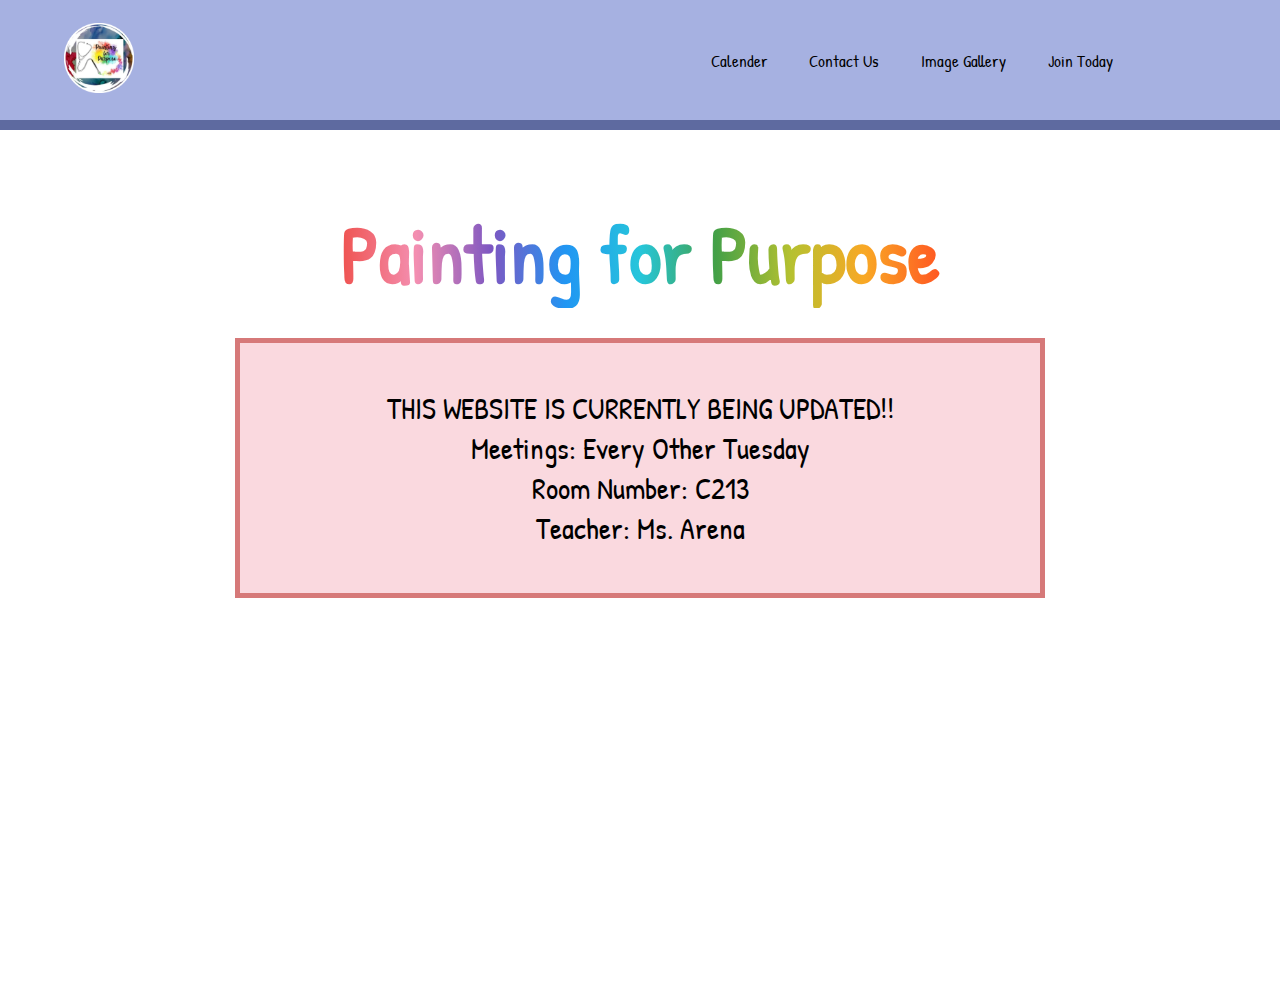
<file: index.html>
<!DOCTYPE html>
<html lang="en">
<head>
    <meta charset="UTF-8">
    <meta http-equiv="X-UA-Compatible" content="IE=edge">
    <meta name="viewport" content="width=device-width, initial-scale=1.0">
    <link rel="stylesheet" href="home.css">
    <link rel="stylesheet" href="all.css">
    <link rel="preconnect" href="https://fonts.googleapis.com"><link rel="preconnect" href="https://fonts.gstatic.com" crossorigin><link href="https://fonts.googleapis.com/css2?family=Patrick+Hand&family=Sofia+Sans:wght@400;500;700&display=swap" rel="stylesheet">
    <title>Painting for Purpose</title>
</head>
<body>
    <script>
        const toggle = () => {
          document.getElementById("nav").classList.toggle("navactive");
        };
      </script>
    <header>
        <div class="brand">
            <a href="index.html"><span class="pfp"><img class="pfp" src="images/pfplogo.PNG"></span></a>
        </div>
        <span class="menu" id="menuIcon" onclick="toggle()">&#8801;</span>
        <div class="navbar" id="nav">
            <ul>
                <li><a href="calender.html">
                    Calender 
                  </a></li>
                <li>
                <a href="contact.html">Contact Us</a>
                </li>
                <li><a href="gallery.html">
                    Image Gallery 
                </a></li>
                <li><a href="https://docs.google.com/forms/d/e/1FAIpQLSemhPa_KWVM1Jf21yqsvYOznnN05cQcvrhHJp8_8v0tZX_J4A/viewform">
                    Join Today
                </a></li>         
            </ul>
        </div>
      </header>
    <div class="body2"> 
        <div class="title"><h1 class="title-2">Painting for Purpose</h1></div>
        <div class="club-info"> 
            <p>THIS WEBSITE IS CURRENTLY BEING UPDATED!!</p>
            <p>Meetings: Every Other Tuesday</p>
            <p>Room Number: C213</p>
            <P>Teacher: Ms. Arena</P>
        </div>
    </div>
    
</body>
</html>
</file>
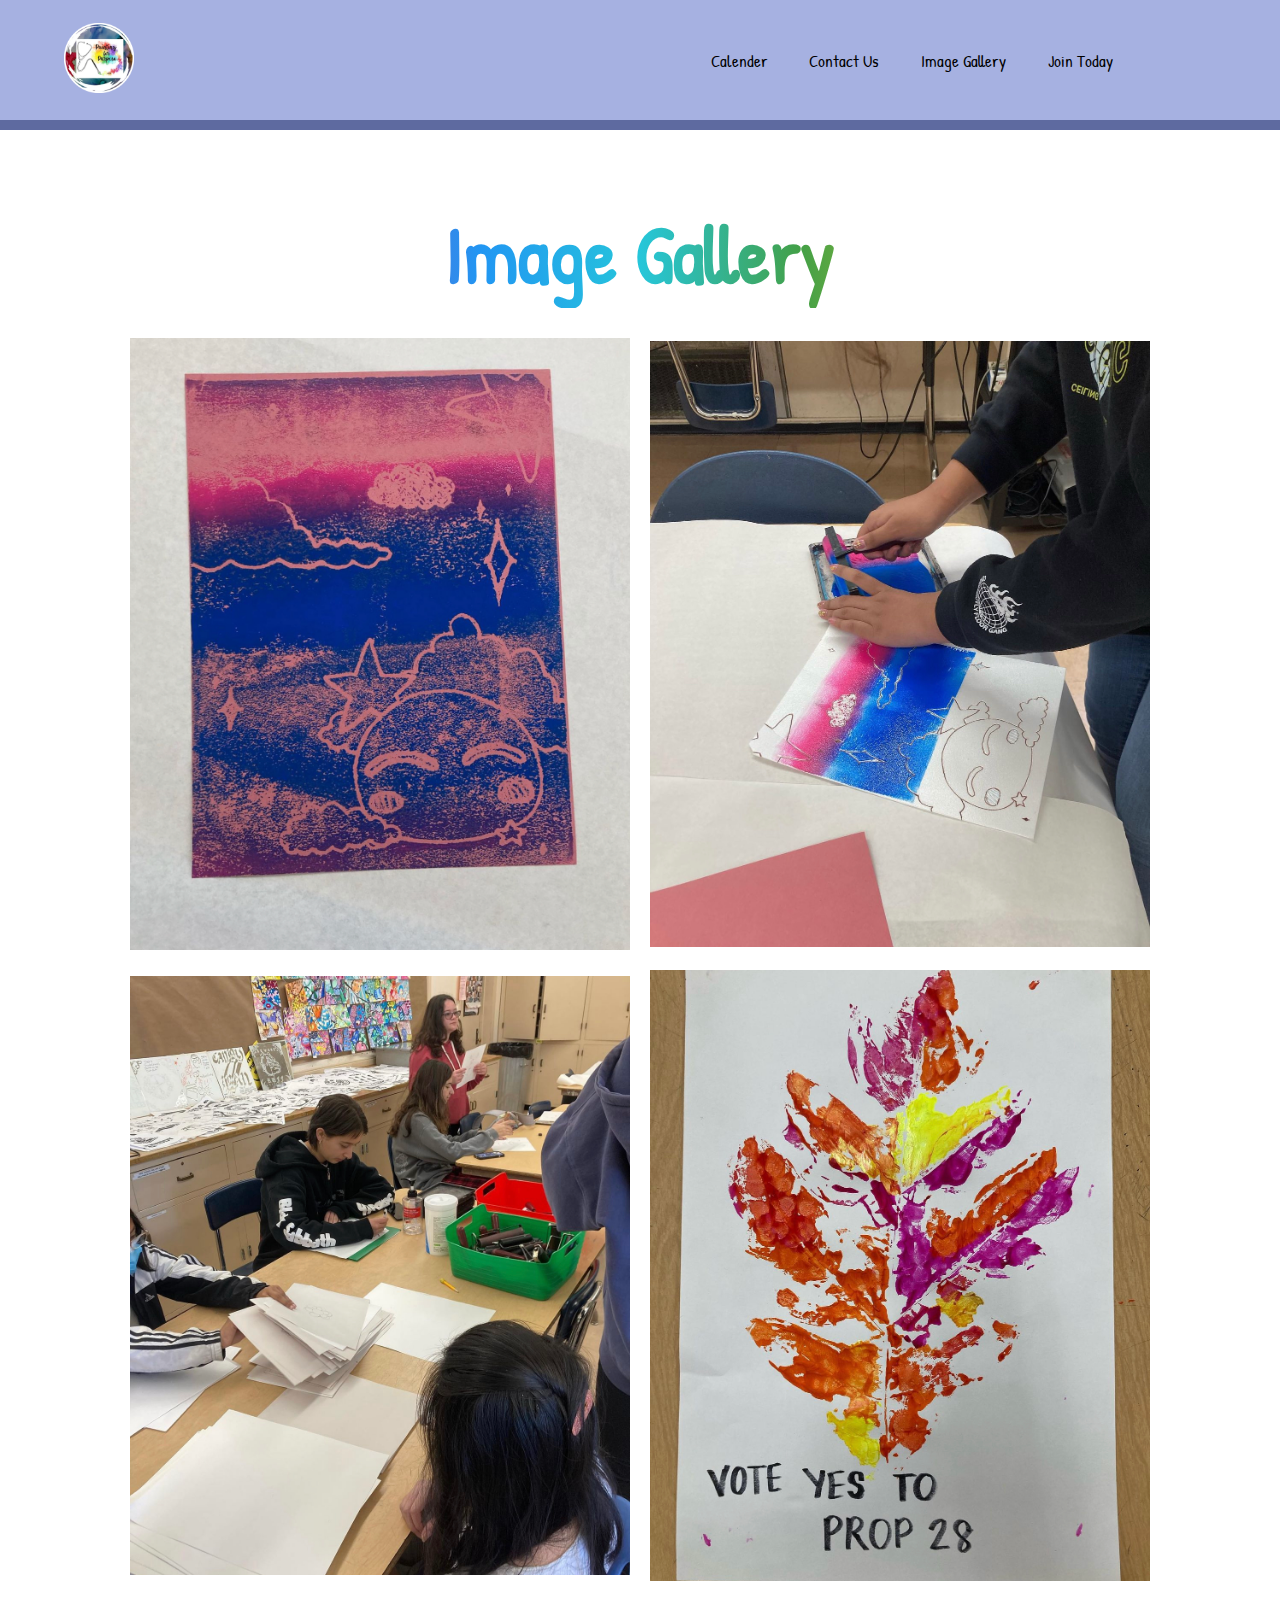
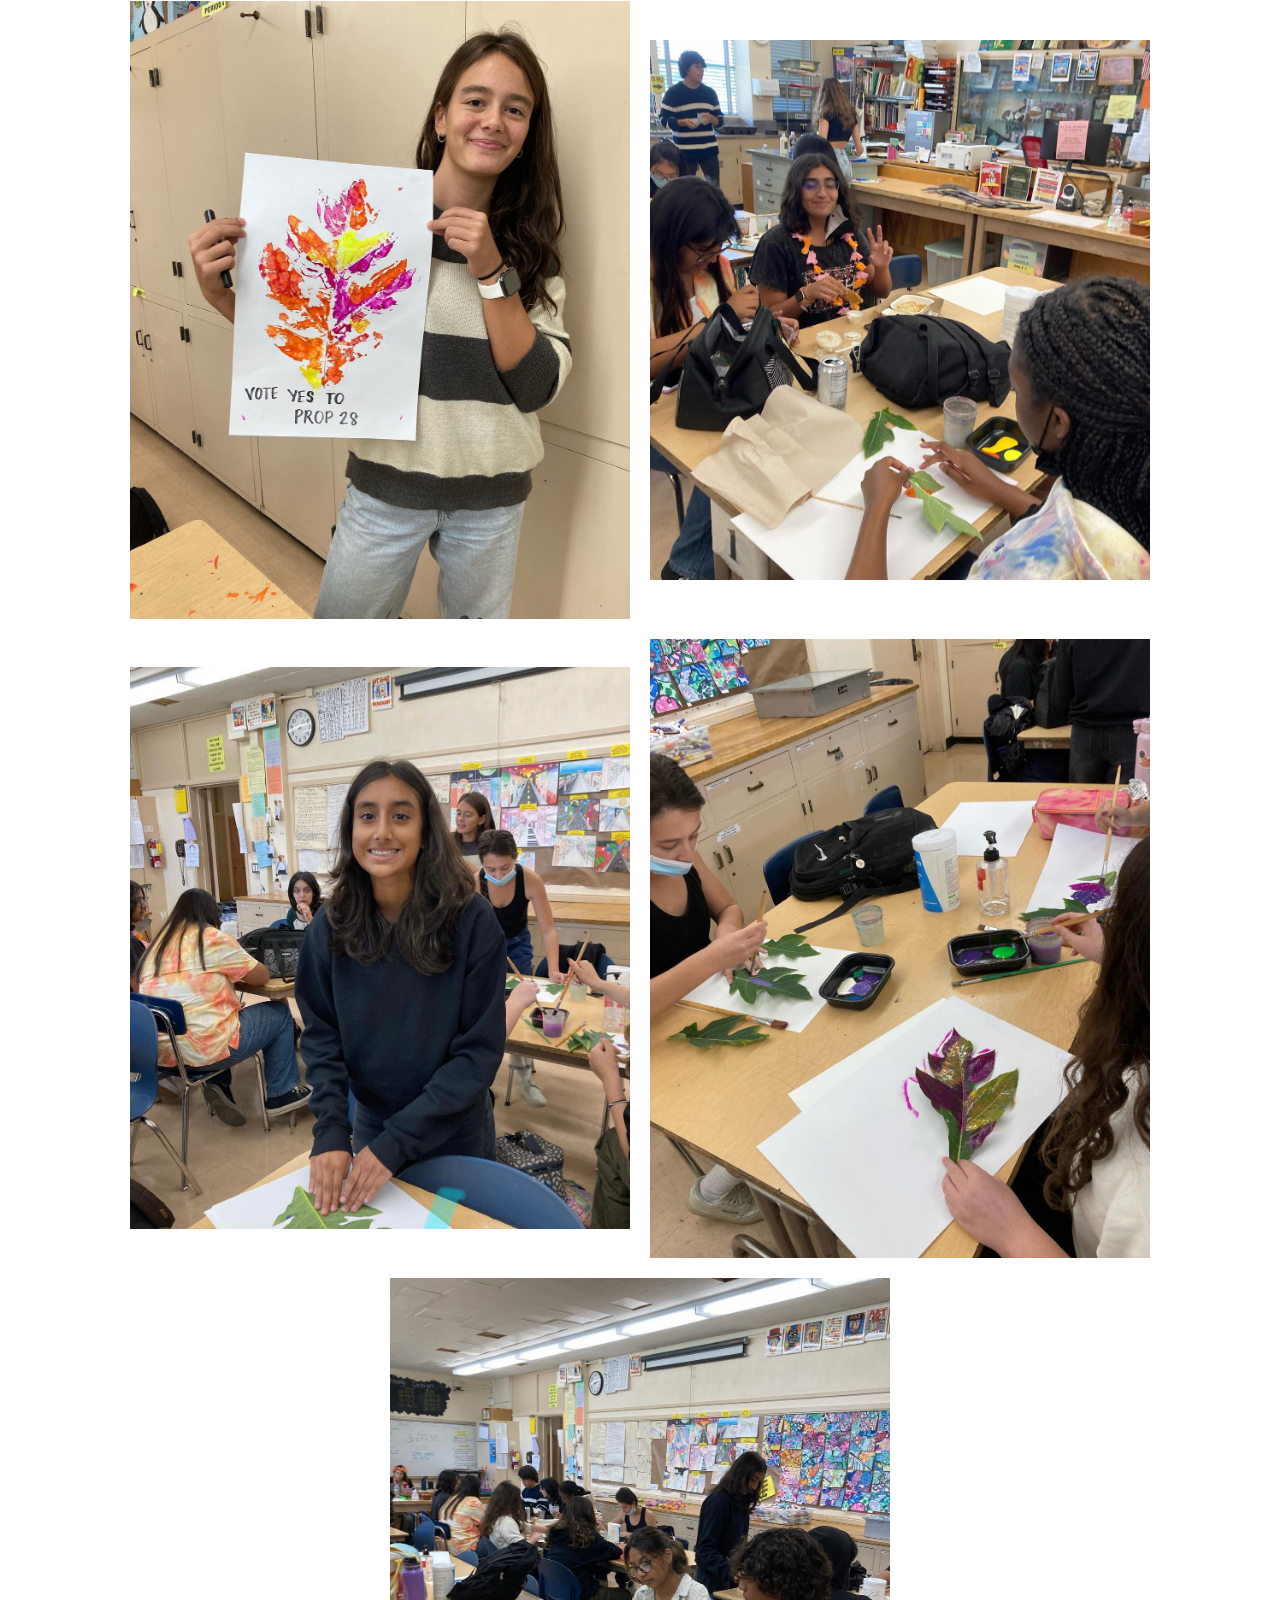
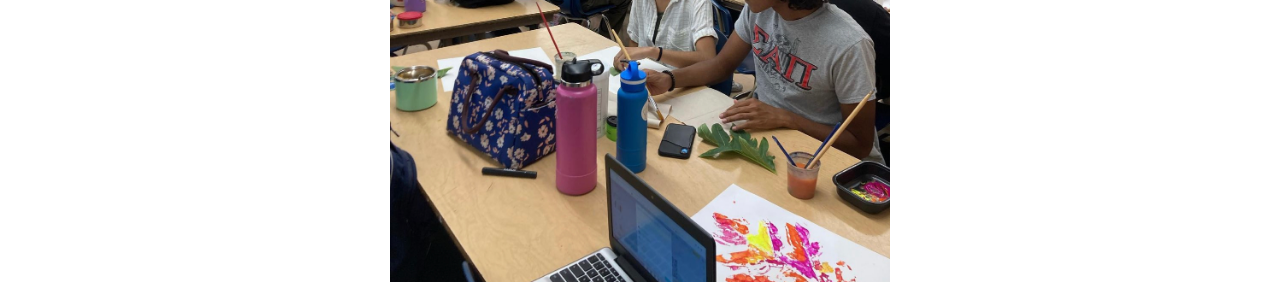
<file: gallery.html>
<!DOCTYPE html>
<html lang="en">
<head>
    <meta charset="UTF-8">
    <meta http-equiv="X-UA-Compatible" content="IE=edge">
    <meta name="viewport" content="width=device-width, initial-scale=1.0">
    <link rel="preconnect" href="https://fonts.googleapis.com"><link rel="preconnect" href="https://fonts.gstatic.com" crossorigin><link href="https://fonts.googleapis.com/css2?family=Patrick+Hand&family=Sofia+Sans:wght@400;500;700&display=swap" rel="stylesheet">
    <link rel="stylesheet" href="all.css">
    <link rel="stylesheet" href="gallery.css">
    <title>Join Today</title>
</head>
<body>
    <script>
        const toggle = () => {
          document.getElementById("nav").classList.toggle("navactive");
        };
      </script>
    <header>
        <div class="brand">
            <a href="index.html"><span class="pfp"><img class="pfp" src="images/pfplogo.PNG"></span></a>
        </div>
        <span class="menu" id="menuIcon" onclick="toggle()">&#8801;</span>
        <div class="navbar" id="nav">
            <ul>
                <li><a href="gallery.html">
                    Calender 
                  </a></li>
                <li>
                <a href="contact.html">Contact Us</a>
                </li>
                <li><a href="gallery.html">
                    Image Gallery 
                </a></li>
                <li><a href="https://docs.google.com/forms/d/e/1FAIpQLSemhPa_KWVM1Jf21yqsvYOznnN05cQcvrhHJp8_8v0tZX_J4A/viewform">
                    Join Today
                </a></li>         
            </ul>
        </div>
      </header>
      <div class="title"><h1 class="title-2">Image Gallery</h1></div>
    
    <div class="image-container">
        <div class="image-item"><img class= image-item src="images/IMG_1679.jpg"></div>
        <div class="image-item"><img class= image-item src="images/IMG_1680.jpg"></div>
        <div class="image-item"><img class= image-item src="images/IMG_1681.jpg"></div>
        <div class="image-item"><img class= image-item src="images/IMG_1682.jpg"></div>
        <div class="image-item"><img class= image-item src="images/IMG_1683.jpg"></div>
        <div class="image-item"><img class= image-item src="images/IMG_1684.jpg"></div>
        <div class="image-item"><img class= image-item src="images/IMG_1685.jpg"></div>
        <div class="image-item"><img class= image-item src="images/IMG_1686.jpg"></div>
        <div class="image-item"><img class= image-item src="images/IMG_1687.jpg"></div>
    </div>
</body>
</html>
</file>
<file: home.css>
body{
    height:1000px;
}

.club-info{
    background-color: rgb(250, 217, 223);
    width:800px;
    height:250px;
    font-size:30px;
    display:flex;
    flex-direction: column;
    justify-content: center;
    align-items: center;
    border-width:5px;
    border-color:rgb(214, 121, 121);
    border-style: solid;
    transition: .15s;

}

.body2{
    display:flex;
    flex-direction: column;
    align-items: center;
    justify-content: center;
}

@media all and (max-width: 900px) {
    .club-info{
        width:455px;
        font-size:23px;
        margin:30px;
        text-align: center;
    }

    .title{
        font-size:25px;
        text-align: center;
    }


}
</file>
<file: all.css>
*{
    padding:0%;
    margin:0%;
}

body{
    font-family: Patrick Hand;
   
}

header{
    position:relative;
    width:100%;
    height:120px;
    background: #A6B1E1;
    display:flex;
    align-items:center;
    justify-content: space-between;
    border-bottom-color: #5e6aa0;
    border-bottom-width: 10px;
    border-bottom-style: solid;

}

.brand{
    display:flex;
    align-items: center;
    justify-content: space-between;
    height:100%;
    padding:5%;
}

.navbar{
    position: relative;
    width: 60%;
    padding:5%;
    height:100%;
    display:flex;
    flex-direction: row-reverse;
    justify-content: space-between;
    align-items: end;
    align-items: center;

}

ul{
    width:70%;
    float:right;
}
ul li{
    display:inline-block;
    margin-left: 5%;
    padding: 1%;
}

ul li a{
    text-decoration: none;
    font-size:17px;
    transition:all 0.3s ease;
    color:black;
    
}

ul:hover li:hover a:hover{
    color: rgb(190,116,137);

}

.pfp{
    width:70px;
    height:70px
}


.title{
    display:flex;
    align-items: center;
    justify-content: center;
    font-size:200px;
    margin-top:70px;
    margin-bottom:30px;
    font-size: 40px;
    background: linear-gradient(to right, #ef5350, #f48fb1, #7e57c2, #2196f3, #26c6da, #43a047, #b5c130, #f9a825, #ff5722);
    -webkit-background-clip: text;
    background-clip:text;
    -webkit-text-fill-color: transparent;
}

.menu{
    font-size:70px;
    color:rgb(41, 19, 76);
    padding: 10%;
    display:none;
    margin-top:-20px;

}


@media (max-width:790px) {

    header{
        width:100%;
    }
    .navbar{
        position:relative;
        display:block;
        width:40%;
        display:none;
    }

    .navbar.navactive{
        display:inline;
    }
    .navbar ul{
        position: absolute;
        width:100%;
        height:100vh;
        background-color:  #A6B1E1;

    }

    .menu{
        display:inline-block;
        cursor:pointer;
        
    }

    .navbar ul li {
        display:block;
        margin-top: 20px;
        width:100%;
        height:50px;
        text-align: left;
        position:relative;
        top:50px;
        padding:2%;
    

    }

    ul li:hover{
        background-color: #cfd4ed;
    }

    ul li a{
        margin-left:40px;
    }
}
</file>
<file: gallery.css>
.image-container{
    display:flex;
    flex-wrap: wrap;
    align-items: center;
    justify-content: center;
    column-gap: 20px;
    row-gap: 20px;
}


.image-item{
    width:500px;
    display:grid;
    column-gap: 20px;
    row-gap: 20px;

}
</file>
